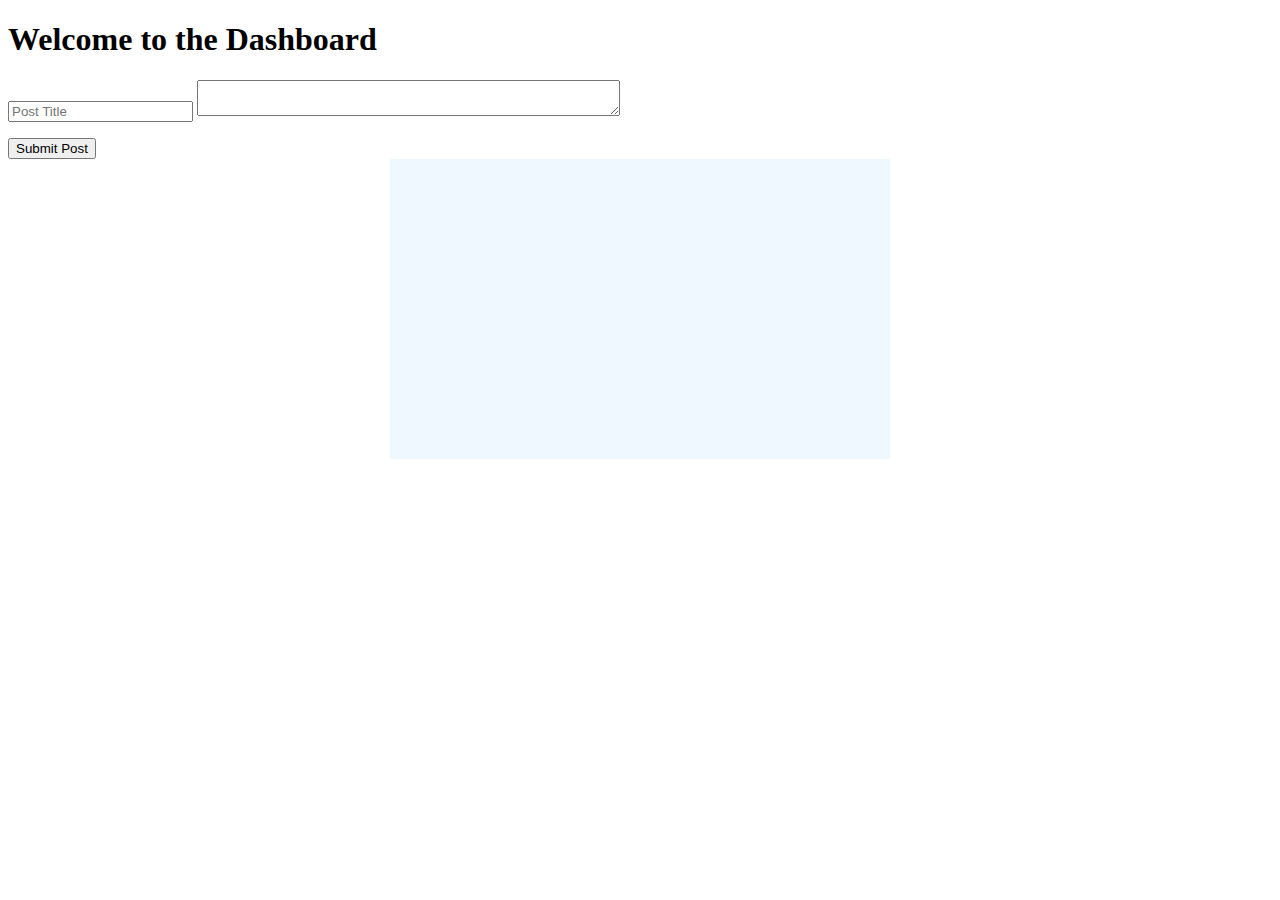
<file: dashboard.html>
<!DOCTYPE html>
<html lang="en">
<head>
    <meta charset="UTF-8">
    <meta name="viewport" content="width=device-width, initial-scale=1.0">
    <title>Document</title>
    <link rel="stylesheet" href="./dashboard.css">
</head>
<body>

    <h1>Welcome to the Dashboard</h1>


    <form id="post-form">



        <div class="title-content-div">
     <input type="text" id="title" placeholder ="Post Title">

     <textarea id="content" placeholder = "Post content"  row="4" cols="50"> </textarea>

       </div>



       <p id="error-message"> </p>
       <button type="submit">Submit Post</button>




    </form>


    <div class="listOf-posts-div">

         <div class="post-title-div">

             <ul id="ulEl">


              </ul>



         </div>


         <div class="post-content-div">

            <p id="p-el">

            </p>



         </div>
      

    </div>

    


    <script src="./dashboard.js"></script>



    
</body>
</html>
</file>
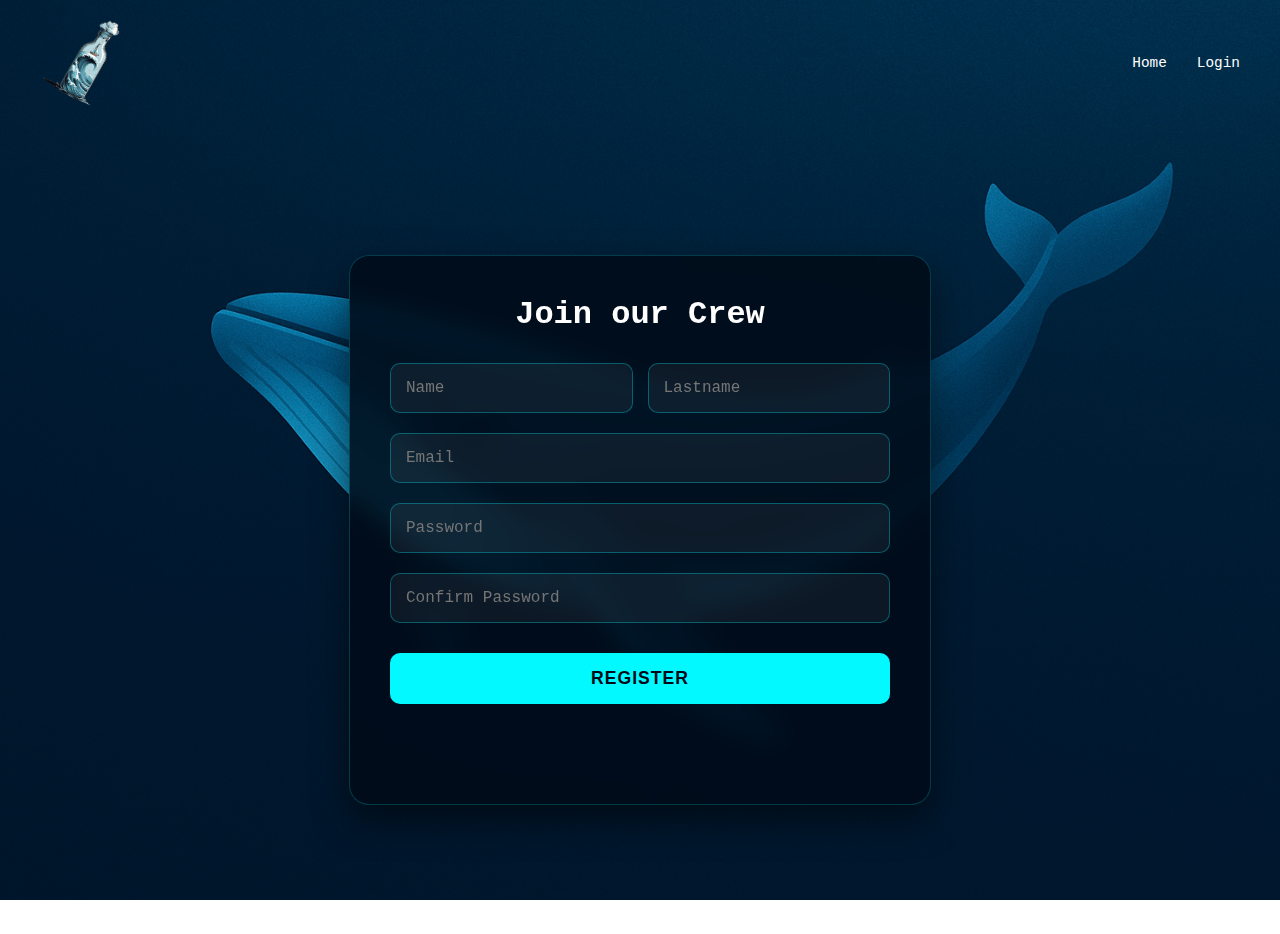
<file: register.html>
<!DOCTYPE html>
<html lang="en">
<head>
    <meta charset="UTF-8">
    <meta name="viewport" content="width=device-width, initial-scale=1.0">
    <title>Register</title>

    <link rel ="stylesheet" href="register.css">
   
</head>
<body>

<div class="nav-div">


        <div class="logo-div">

            <img alt="logo" class="logo" src="dizajni 3.png">


        </div>


        <div class="nav-list-div">

            <ul class="ul-el">
               <li> <a href="index.html">Home </a></li>
                 
                  <li id="login-link"> <a href="login.html">Login </a></li></li>
                   <li id="logout-link" style="display:none">

                    <a href="#" id="logout-btn">Logout</a>

                  </li>
                  
            </ul>


        </div>




    </div>




<div id="register-container">

   

    <div class="form-div">

<form id="form">
    <div class="form-headline">Join our Crew</div>

    <div class="name-lastname-div">
        <input type="text" placeholder="Name" class="input" id="name">
        <input type="text" placeholder="Lastname" class="input" id="lastname">
    </div>

    <input type="email" placeholder="Email" class="input" id="email">
    <input type="password" placeholder="Password" class="input" id="password">
    <input type="password" placeholder="Confirm Password" class="input" id="confirmPassword">

    <button class="register-btn" id="submit-btn" type="submit">Register</button>
    <p id="error-message"></p>
</form>






     </div>

  
    

</div>




<script src="index.js"></script>
    <script src="register.js"></script>

</body>
</html>
</file>
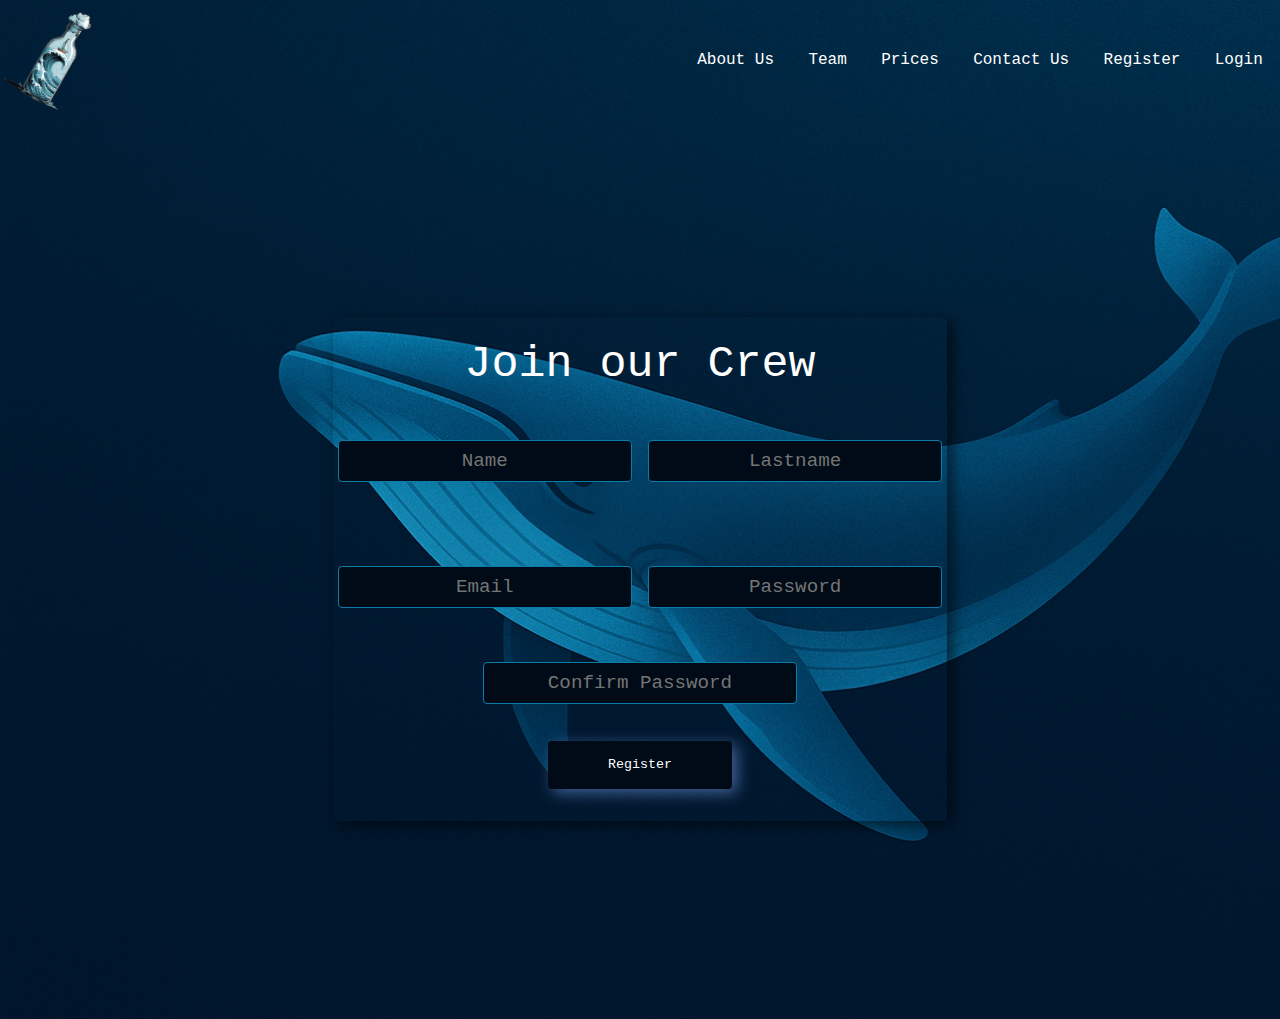
<file: Pages/Register/register.html>
<!DOCTYPE html>
<html lang="en">
<head>
    <meta charset="UTF-8">
    <meta name="viewport" content="width=device-width, initial-scale=1.0">
    <title>Register</title>

    <link rel ="stylesheet" href="../Register/register.css">
   
</head>
<body>

<div class="nav-div">


        <div class="logo-div">

            <img alt="logo" class="logo" src="/images/dizajni 3.png">


        </div>


        <div class="nav-list-div">

            <ul class="ul-el">

                <li> <a href="#">About Us</a></li>
                 <li><a href="#"> Team</a></li>
                  <li> <a href="#">Prices</a></li>
                  <li> <a href="#">Contact Us</a></li>
                  <li id="register-link"> <a href="/Pages/Register/register.html">Register </a></li>
                  <li id="login-link"> <a href="/Pages/Login/login.html">Login </a></li></li>
                   <li id="logout-link" style="display:none">

                    <a href="#" id="logout-btn">Logout</a>

                  </li>
                  
            </ul>


        </div>




    </div>




<div id="register-container">

   

    <div class="form-div">


        <form id="form">

             <div class="form-headline">
        
                 Join our Crew
              </div>

            <div class=" name-lastname-div" >

                <input type="text" placeholder="Name" class="name input" id="name">
                <input type="text" placeholder="Lastname" class="lastname input" id="lastname">

            </div>


            <div class="email-div">

                <input type="email" placeholder="Email" class="email input" id="email">
                <input type="password" placeholder="Password" class="password input" id="password">


            </div>


            <div class="password-div">

                

                <input type ="password" placeholder="Confirm Password" class="password input" id="confirmPassword">

            </div>



            <button class="register-btn" id ="submit-btn"type="submit">Register</button>

            <p id="error-message"></p>


 
        </form>






     </div>

  
    

</div>




<script src="../../index.js"></script>
    <script src="/Pages/Register/register.js"></script>

</body>
</html>
</file>
<file: dashboard.css>
.listOf-posts-div{
    display: flex;
    align-items: center;
    justify-content: space-around;
    width:500px;
    height:300px;
    margin:auto;
    background-color: aliceblue;
}

.post-title-div{
    width:50%;
    height:50%;
    
}

.post-content-div{
    width:50%;
    height: 50%;
    display: flex;
    flex-direction: column;
}
</file>
<file: register.css>
body {
    margin: 0;
    padding: 0;
    background-image: url("whale.png");
    background-size: cover;
    background-position: center;
    background-attachment: fixed; 
    min-height: 100vh;
    font-family: 'JetBrains Mono', monospace;
}


.nav-div {
    display: flex;
    justify-content: space-between;
    align-items: center;
    padding: 10px 40px;
}

.logo {
    width: 100px;
    transform: rotate(30deg);
}

.ul-el {
    display: flex;
    list-style: none;
    gap: 30px;
}

.ul-el li a {
    text-decoration: none;
    color: #ffffff;
    font-size: 0.9rem;
    transition: color 0.3s;
}

.ul-el li a:hover {
    color: #02f9ff;
}

/* Register Container */
#register-container {
    width: 100%;
    min-height: 90vh;
    display: flex;
    justify-content: center;
    align-items: center;
    padding: 20px;
    box-sizing: border-box;
}

.form-div {
    background: rgba(0, 11, 23, 0.85); 
    backdrop-filter: blur(10px); 
    width: 100%;
    max-width: 500px; 
    padding: 40px;
    border-radius: 20px;
    border: 1px solid rgba(2, 249, 255, 0.2);
    box-shadow: 0 15px 35px rgba(0, 0, 0, 0.5);
}

#form {
    display: flex;
    flex-direction: column;
    gap: 20px; 
}

.form-headline {
    font-size: 2rem;
    color: #ffffff;
    text-align: center;
    margin-bottom: 10px;
    font-weight: bold;
}


.name-lastname-div, .email-div {
    display: flex;
    gap: 15px;
}

.input {
    width: 100%;
    padding: 15px;
    background: rgba(255, 255, 255, 0.05);
    border: 1px solid rgba(2, 249, 255, 0.3);
    border-radius: 10px;
    color: white;
    font-family: 'JetBrains Mono', monospace;
    font-size: 1rem;
    outline: none;
    transition: all 0.3s;
    box-sizing: border-box;
}

.input:focus {
    border-color: #02f9ff;
    box-shadow: 0 0 10px rgba(2, 249, 255, 0.3);
    background: rgba(255, 255, 255, 0.1);
}

/* Submit Button */
.register-btn {
    width: 100%;
    padding: 15px;
    background: #02f9ff;
    color: #000b17;
    border: none;
    border-radius: 10px;
    font-weight: bold;
    font-size: 1.1rem;
    cursor: pointer;
    transition: 0.3s;
    margin-top: 10px;
    text-transform: uppercase;
    letter-spacing: 1px;
}

.register-btn:hover {
    background: #ffffff;
    transform: translateY(-2px);
    box-shadow: 0 5px 15px rgba(2, 249, 255, 0.4);
}

#error-message {
    color: #ff4d4d;
    text-align: center;
    font-size: 0.85rem;
    margin-top: 10px;
    min-height: 1rem;
}
</file>
<file: Pages/Register/register.css>
body{
    margin:0px;
       background-image: url("/images/whale.png");
    background-size: cover;
    background-repeat: no-repeat;
}


#error-message{
    color:red;
}

.logo{
    width:115px;
    transform:rotate(30deg);
}

.nav-div{
    display: flex;
    justify-content: space-between;
  background-size: cover;
}

.nav-list-div{
    width:50%;
    display: flex;
    justify-content: end;
    flex-wrap: wrap;
}

.ul-el{

    display: flex;
    flex-direction: row;
    width:100%;
    align-items: center;
    justify-content: space-around;

}

.ul-el li{

    list-style-type: none;
   font-family: 'JetBrains Mono', monospace;

     color: #ffffff;

}

.ul-el li a{
    text-decoration: none;
    color: #ffffff;
}




#register-container{

    width:100%;
    height:100vh;
    display: flex;
    flex-direction: column;
    justify-content: center;
    align-items: center;
 
 


}

.form-div{
    width:60%;
    height:560px;
    display: flex;
    align-items: center;
    justify-content: center;
   
}

#form{
    width:80%;
    height:90%;
    display: flex;
    flex-direction: column;
    align-items: center;
    justify-content: center;

    border-radius: 4px;
    box-shadow: 5px 4px 15px rgba(0, 0, 0, 0.6);
}

.form-headline{
    width:100%;
    height:20%;
    display: flex;
    align-items: center;
    justify-content: center;
    font-family: 'JetBrains Mono', monospace;
    font-size: 45px;
    color: #ffffff;
}
.name-lastname-div{
    width:100%;
    height:20%;
    display: flex;
    align-items: center;
    justify-content: center;
    gap:1%;
 
}

.email-div{

    width:100%;
    height:20%;
    display: flex;
    align-items: center;
    justify-content: center;
      gap:1%;
      margin-top: 30px;
}

.password-div{

    width:100%;
    height:20%;
    display: flex;
    align-items: center;
    justify-content: center;
    
     

}

.input{
    width:50%;
    height:40%;
    border: 1px solid #0e7ca8; /* border thickness and color */
    border-radius: 4px;
    font-family: 'JetBrains Mono', monospace;
    font-size: larger;
    background-color: transparent;
    color: #ffffff;
    caret-color: #ffffff;
    margin-right:5px;
    margin-left:5px;
    text-align: center;
    background-color:#000b17;
    
}
.register-btn{
    width:30%;
    height:10%;
    border-style: none;
    border-radius: 4px;
    box-shadow: 5px 4px 15px rgba(130, 172, 255, 0.5);
    font-family: 'JetBrains Mono', monospace;
    background-color:#000b17;
    color: #ffffff;
    cursor: pointer;
    margin-top:10px;
}
.register-btn:hover{
    background-color:#0e7ca8;
    transition: 0.3s;
}
</file>
